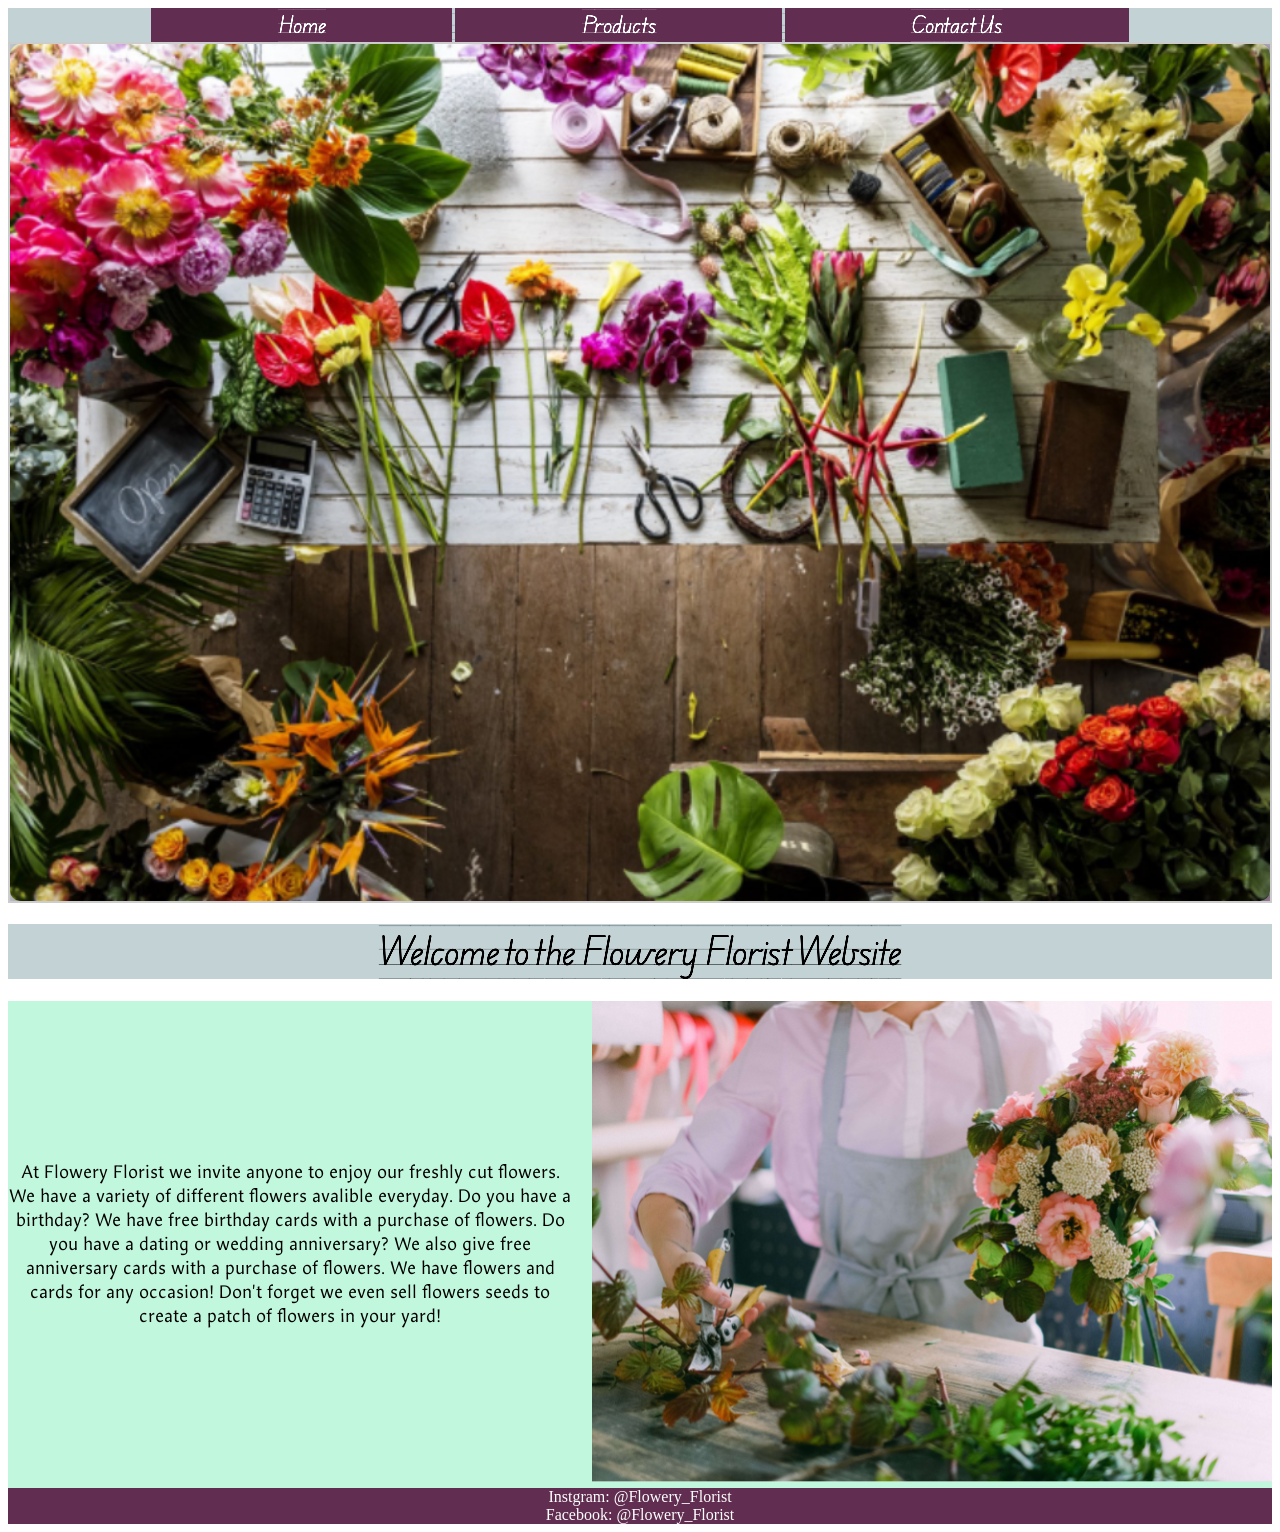
<file: index.html>
<!DOCTYPE html>
<html lang="en">
<head>
    <meta charset="UTF-8">
    <meta name="viewport" content="width=device-width, initial-scale=1.0">
    <title>Home</title>
    <link rel="stylesheet"  href="./css/style.css">
        <link rel="preconnect" href="https://fonts.googleapis.com">
        <link rel="preconnect" href="https://fonts.gstatic.com" crossorigin>
        <link href="https://fonts.googleapis.com/css2?family=Amarna:ital,wght@0,100..700;1,100..700&family=Edu+AU+VIC+WA+NT+Guides:wght@400..700&display=swap" rel="stylesheet">
</head>
<body>
    <header> 
        <nav>
            <a href="index.html">Home</a>
            <a href="product.html">Products</a>
            <a href="contact.html">Contact Us</a>
        </nav>
        <div class="flower_work">
        <img src="./images/flower_work.png" alt="work table and flowers"/>
        </div>
    </header>
    <h1>Welcome to the Flowery Florist Website</h1>
    <div class="text-content">
        <p> At Flowery Florist we invite anyone to enjoy our freshly cut flowers.
            We have a variety of different flowers avalible everyday.
            Do you have a birthday? We have free birthday cards with a purchase of flowers.
            Do you have a dating or wedding anniversary? We also give free anniversary cards with a purchase of flowers.
            We have flowers and cards for any occasion!
            Don't forget we even sell flowers seeds to create a patch of flowers in your yard!
        </p>
        <div class="container">
            <img src="./images/florist_680.png" alt="florist working with flowers"/>
        </div>
    </div>
</body>
<footer>Instgram: @Flowery_Florist</footer>
<footer>Facebook: @Flowery_Florist</footer>
</html>
</file>
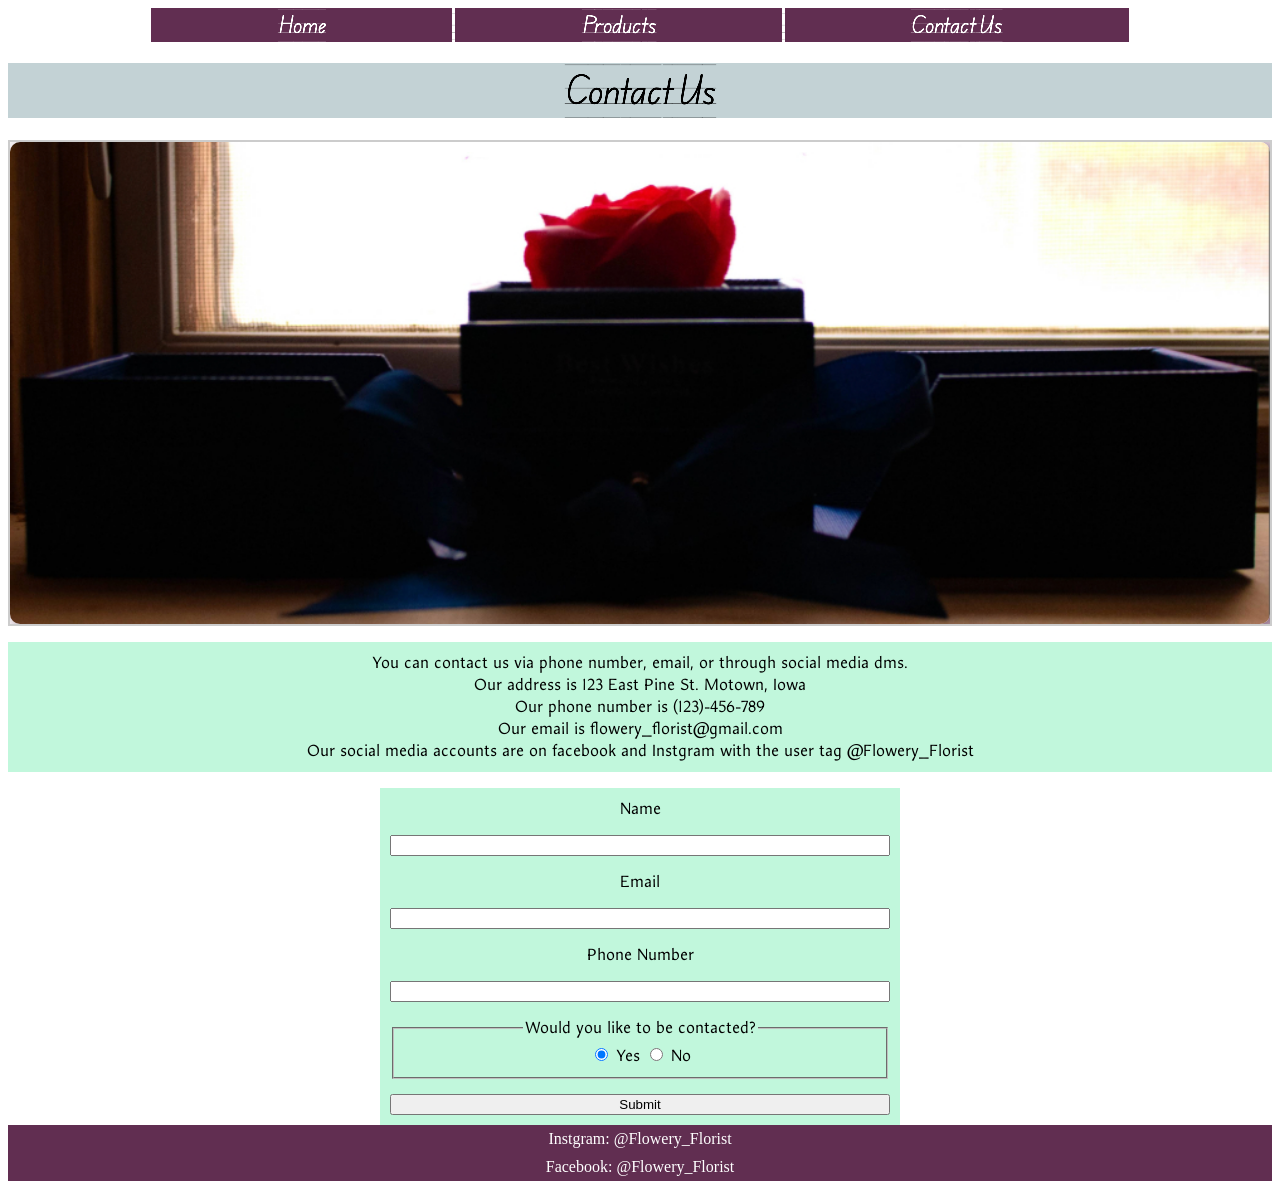
<file: contact.html>
<!DOCTYPE html>
<html lang="en">
<head>
    <meta charset="UTF-8">
    <meta name="viewport" content="width=device-width, initial-scale=1.0">
    <title>Contact Us</title>
    <link rel="stylesheet"  href="./css/contact.css">
        <link rel="preconnect" href="https://fonts.googleapis.com">
        <link rel="preconnect" href="https://fonts.gstatic.com" crossorigin>
        <link href="https://fonts.googleapis.com/css2?family=Amarna:ital,wght@0,100..700;1,100..700&family=Edu+AU+VIC+WA+NT+Guides:wght@400..700&display=swap" rel="stylesheet">
</head>
<body>
    <header>
        <nav>
            <a href="index.html">Home</a>
            <a href="product.html">Products</a>
            <a href="contact.html">Contact Us</a>
        </nav>
    </header>
    <div>
        <h1>Contact Us</h1>
        <div class="flower_case">
        <img src="images/flower_case.jpg" alt="flower case"/>
        </div>
            <ul>
                <li>You can contact us via phone number, email, or through social media dms.</li>
                <li>Our address is 123 East Pine St. Motown, Iowa</li>
                <li>Our phone number is (123)-456-789</li>
                <li>Our email is flowery_florist@gmail.com</li>
                <li>Our social media accounts are on facebook and Instgram with the user tag @Flowery_Florist</li>
            </ul>
    </div>
    <form
         method="post"
    >
            <label for="name">Name</label>
            <input type="text" id="name" name="name" required />
            <label for="email">Email</label>
            <input type="text" id="email" name="email" required />
            <label for="phone">Phone Number</label>
            <input type="text" id="phone" name="phone" required />
        <fieldset>
            <legend>Would you like to be contacted?</legend>
            <input type="radio" id="yes" value="yes" name="contact" checked/>
            <label for="yes">Yes</label>
            <input type="radio" id="no" value="no" name="contact"/>
            <label for="no">No</label>
        </fieldset>
        <input type="submit" value="Submit"/>
    </form>
</body>
<footer>Instgram: @Flowery_Florist</footer>
<footer>Facebook: @Flowery_Florist</footer>
</html>
</file>
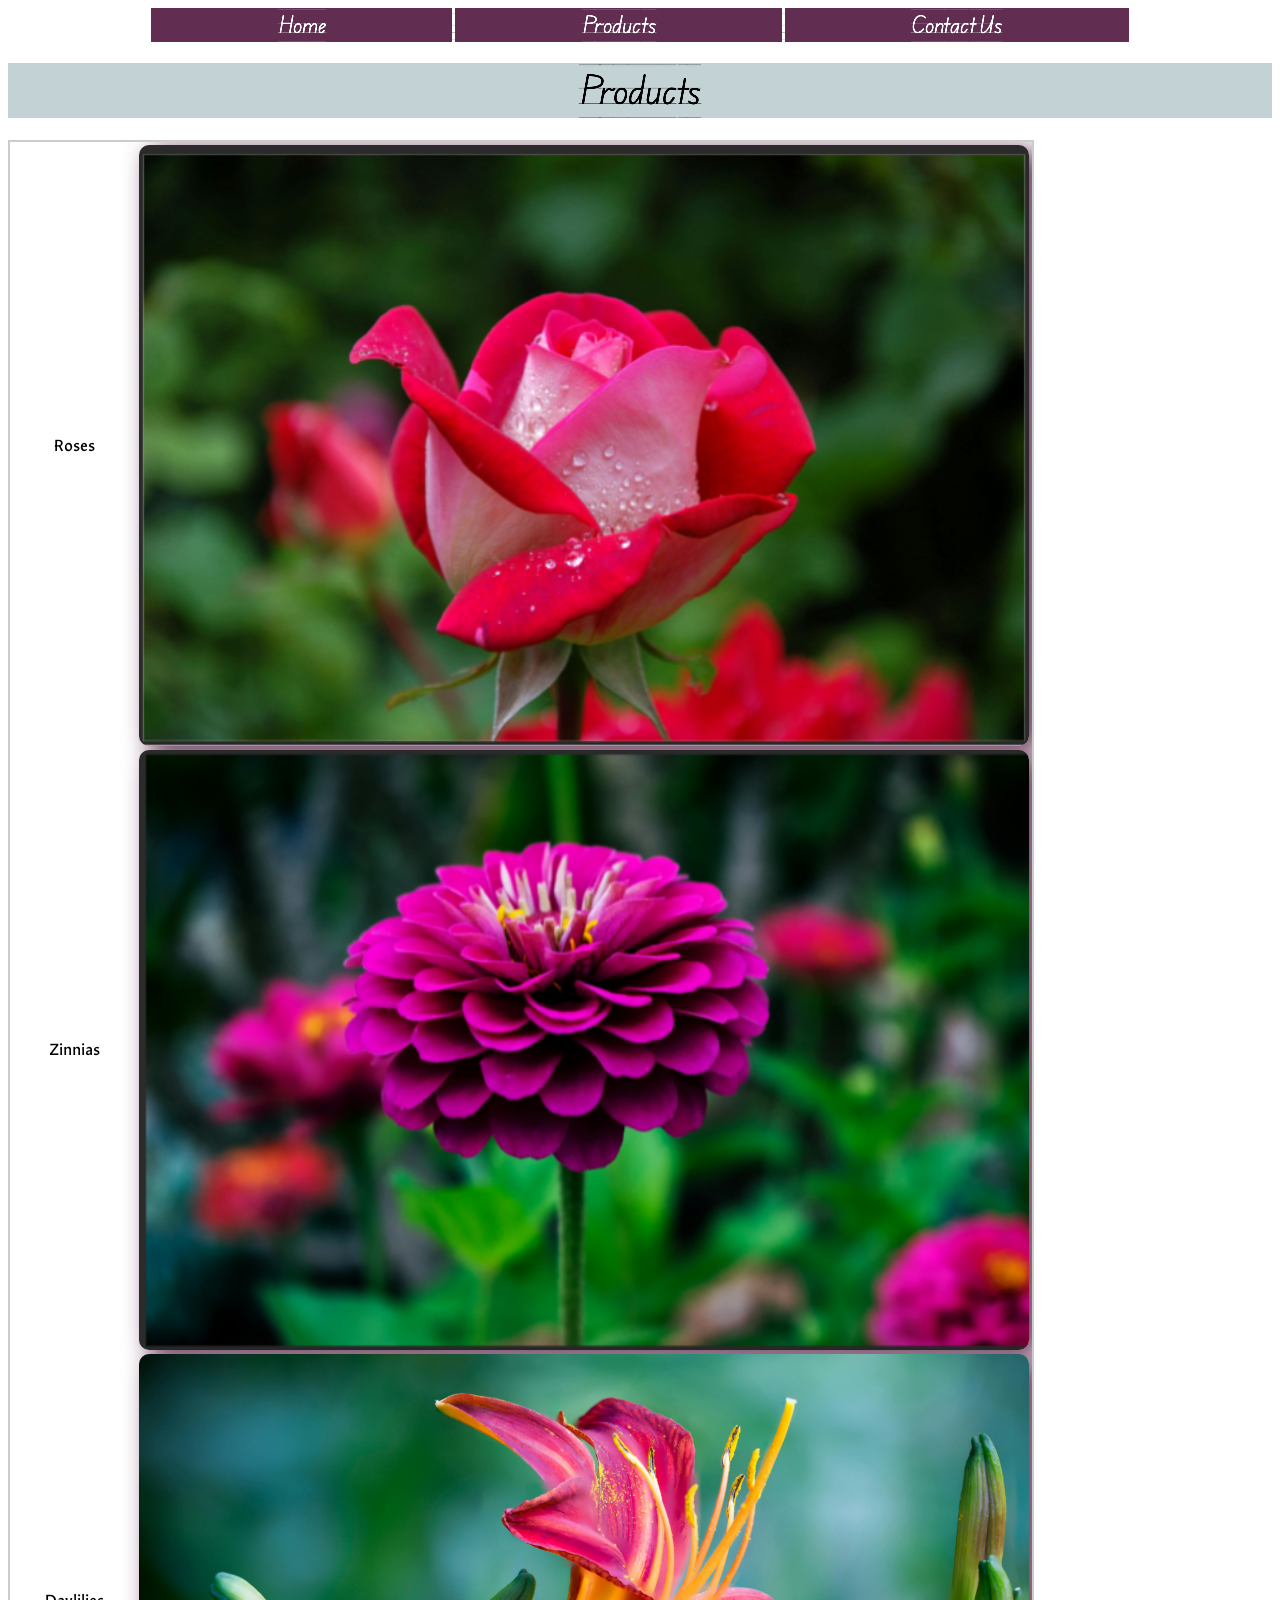
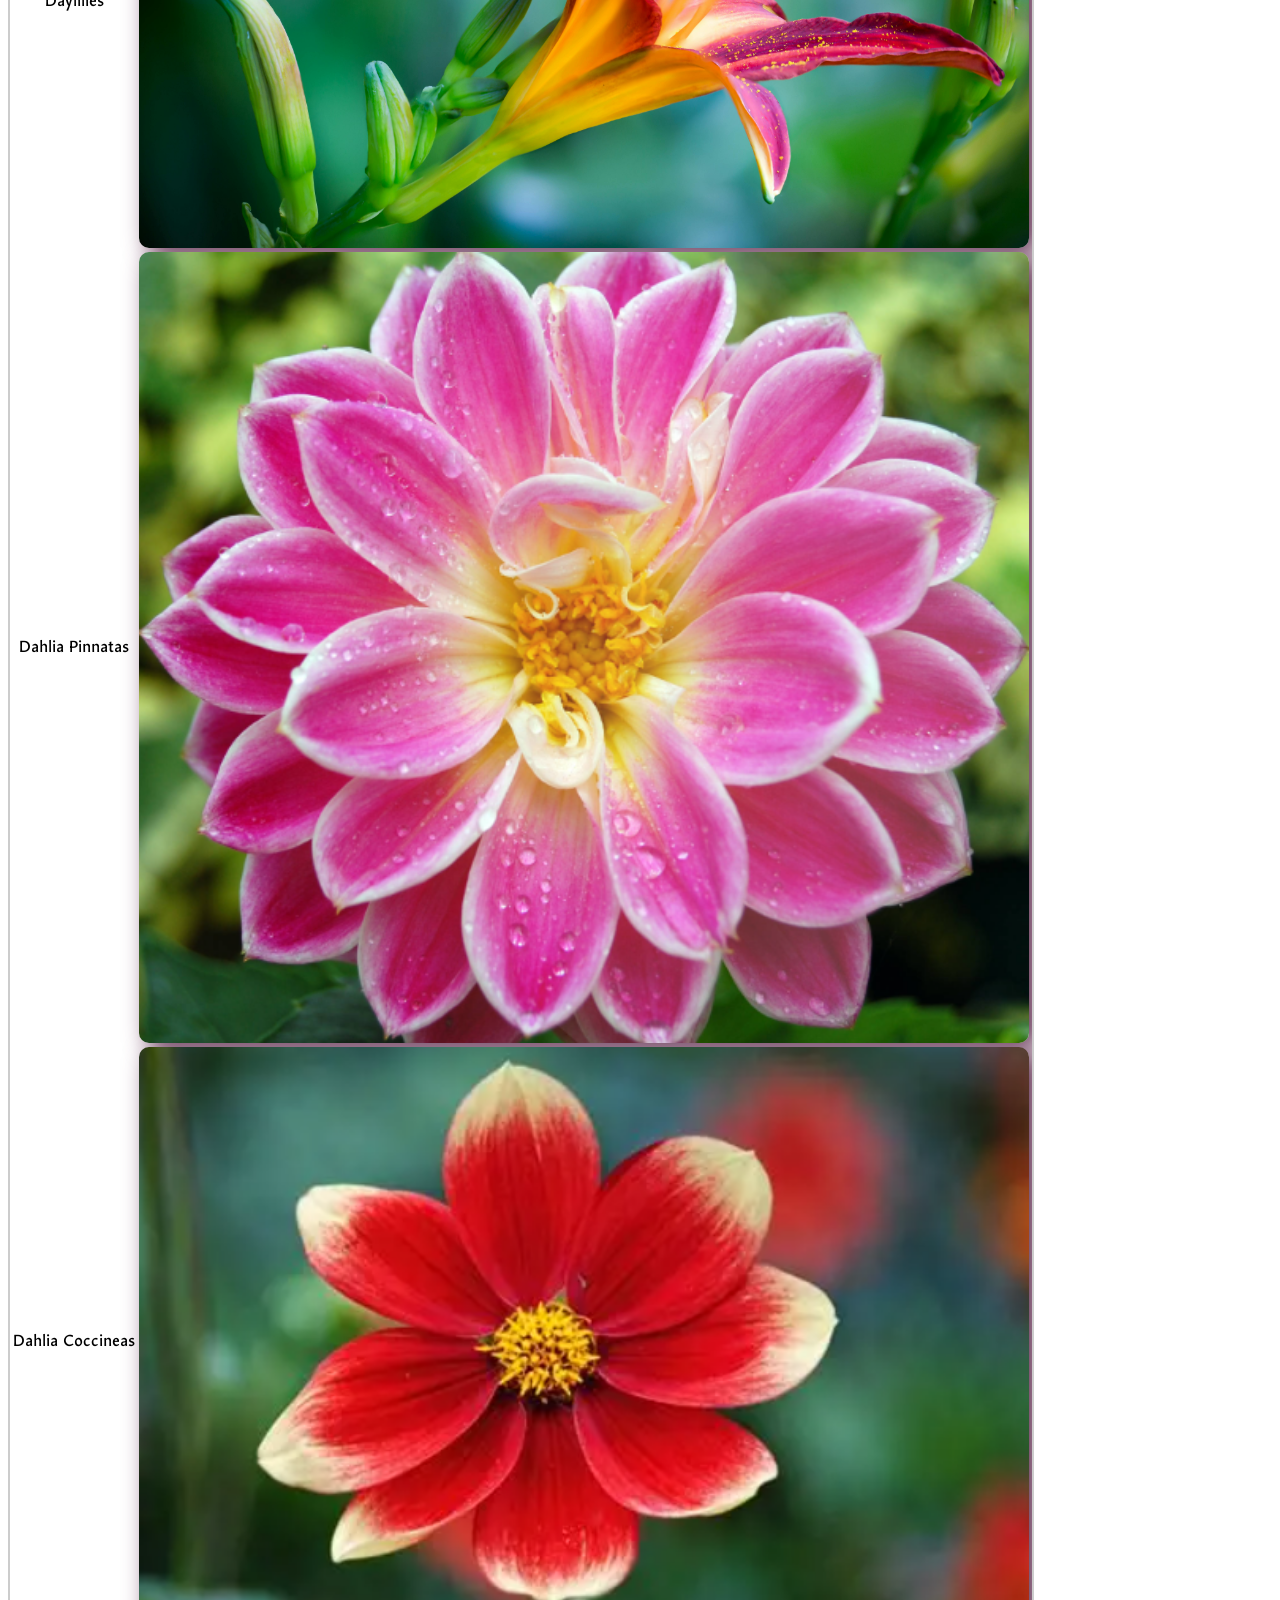
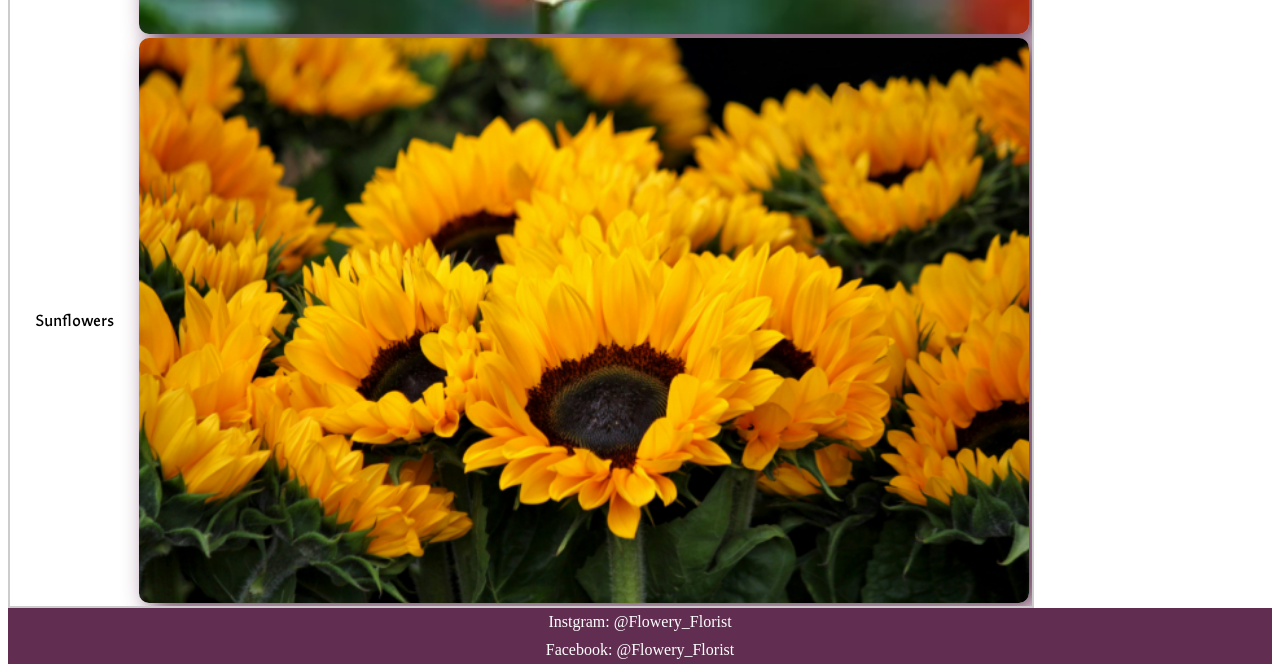
<file: product.html>
<!DOCTYPE html>
<html lang="en">
<head>
    <meta charset="UTF-8">
    <meta name="viewport" content="width=device-width, initial-scale=1.0">
    <title>Products</title>
    <link rel="stylesheet"  href="./css/product.css">
        <link rel="preconnect" href="https://fonts.googleapis.com">
        <link rel="preconnect" href="https://fonts.gstatic.com" crossorigin>
        <link href="https://fonts.googleapis.com/css2?family=Amarna:ital,wght@0,100..700;1,100..700&family=Edu+AU+VIC+WA+NT+Guides:wght@400..700&display=swap" rel="stylesheet">
</head>
<body>
    <header>
        <nav class="Nav">
            <a href="index.html">Home</a>
            <a href="product.html">Products</a>
            <a href="contact.html">Contact Us</a>
        </nav>
    </header>
    <h1>Products</h1>
    <table>
        <tr>
            <th>Roses</th>
            <th><img src="./images/flower1.png"alt="Roses"/></th>
        </tr>
        <tr>
            <th>Zinnias</th>
            <th><img src="images/flower2.png" alt="Zinnias"/></th>
        </tr>
        <tr>
            <th>Daylilies</th>
            <th><img src="./images/flower3.png" alt="Daylilies"/></th>
        </tr>
        <tr>
            <th>Dahlia Pinnatas</th>
            <th><img src="./images/flower4.png" alt="Dahlia"/></th>
        </tr>
        <tr>
            <th>Dahlia Coccineas</th>
            <th><img src="./images/flower5.png" alt="Dahlia Coccineas"/></th>
        </tr>
        <tr>
            <th>Sunflowers</th>
            <th><img src="./images/flower6.png" alt="Sunflowers"/></th>
        </tr>
    </table>
       
</body>
<footer>Instgram: @Flowery_Florist</footer>
<footer>Facebook: @Flowery_Florist</footer>
</html>
</file>
<file: css/style.css>
header, h1{
    text-align: center;
    background-color: #C3D2D5;
    font-family: "Edu AU VIC WA NT Guides", cursive;
    font-optical-sizing: auto;
    font-weight: 400;
    font-style: normal;
    
}

nav a{
    text-decoration: none;
    padding-left: 10%;
    padding-right: 10%;
    color: white;
    font-size: larger;
    background-color: #612E51;
    font-family: "Edu AU VIC WA NT Guides", cursive;
    font-optical-sizing: auto;
    font-weight: 400;
    font-style: normal;
    
}

@media (max-width:840px){
    nav a {
    display: flex;
    flex-direction: column;
    width: 100%
    }
}
.text-content{
    display: flex;
    align-items: center;
    text-align: center;
    gap: 20px;
    margin: auto;
    background-color: #C1F7DC;
    color: black;
    font-size: large;
    font-family: "Amarna", sans-serif;
    font-optical-sizing: auto;
    font-weight: 400;
    font-style: normal;
}

.flower_work img{
    box-shadow: 10px 5px 25px #612E51;
    border-radius: 10px;
    max-width: 100%;
    width:100%;
    height:auto;
    display: block;
}

.flower_work{
    width: auto;
    height: auto;
    border: 2px solid #ccc;
    overflow: hidden;
}

.container{
    margin: 0;
    color: black;
    width:100%;
    height:auto;
    display: block;
}



footer{
    text-align: center;
    background-color: #612E51;
    color: white;
    font-family: Georgia, 'Times New Roman', Times, serif;
}
</file>
<file: css/contact.css>
nav a{
    text-decoration: none;
    padding-left: 10%;
    padding-right: 10%;
    color: white;
    font-size: larger;
    background-color: #612E51;
    font-family: "Edu AU VIC WA NT Guides", cursive;
    font-optical-sizing: auto;
    font-weight: 400;
    font-style: normal;
}

@media (max-width:840px){
    nav a {
    display: flex;
    flex-direction: column;
    width: 100%
    }
}

header{
    text-align: center;
    font-family: "Edu AU VIC WA NT Guides", cursive;
  font-optical-sizing: auto;
  font-weight: 400;
  font-style: normal;
}

h1{
    text-align: center;
    background-color: #C3D2D5;
    font-family: "Edu AU VIC WA NT Guides", cursive;
    font-optical-sizing: auto;
    font-weight: 400;
    font-style: normal;
}

.flower_case img{
    box-shadow: 10px 5px 25px #612E51;
    border-radius: 10px;
    align-items: center;
    width:100%;
    height:auto;
    display: block;
}
.flower_case{
    width: auto;
    height: auto;
    border: 2px solid #ccc;
    overflow: hidden;
}

ul{
    list-style-type: none;
    text-align: center;
    background-color: #C1F7DC;
    padding: 10px;
    font-family: "Amarna", sans-serif;
    font-optical-sizing: auto;
    font-weight: 400;
    font-style: normal;
}

form{
    max-width: 500px;
    width: 90%;
    margin: auto;
    display: flex;
    flex-direction: column;
    gap: 15px;
    text-align: center;
    background-color: #C1F7DC;
    padding: 10px;
    font-family: "Amarna", sans-serif;
    font-optical-sizing: auto;
    font-weight: 400;
    font-style: normal;
}


footer{
    text-align: center;
    background-color: #612E51;
    color: white;
    padding: 5px;
    font-family: Georgia, 'Times New Roman', Times, serif;
}
</file>
<file: css/product.css>
nav a{
    text-decoration: none;
    padding-left: 10%;
    padding-right: 10%;
    color: white;
    font-size: larger;
    background-color: #612E51;
    font-family: "Edu AU VIC WA NT Guides", cursive;
    font-optical-sizing: auto;
    font-weight: 400;
    font-style: normal;
}


@media (max-width:840px){
    nav a {
    display: flex;
    flex-direction: column;
    width: 100%
    }
}

header {
text-align: center;
  font-family: "Edu AU VIC WA NT Guides", cursive;
  font-optical-sizing: auto;
  font-weight: 400;
  font-style: normal;
}

h1{
    text-align: center;
    background-color: #C3D2D5;
    font-family: "Edu AU VIC WA NT Guides", cursive;
    font-optical-sizing: auto;
    font-weight: 400;
    font-style: normal;
}

table{
    width: auto;
    height: auto;
    border: 2px solid #ccc;
    overflow: hidden;
    font-family: "Amarna", sans-serif;
    font-optical-sizing: auto;
    font-weight: 400;
    font-style: normal;
}

table img{
    width:100%;
    height:auto;
    display: block;
}

p{
    background-color: #C1F7DC;
    padding: 5px;
}

img{
    width: 450px;
    height: 400px;
    box-shadow: 10px 5px 25px #612E51;
    border-radius: 10px;
    max-width: 100%;
}

@media screen and (min-width:500px) {
    img {
        max-width:100%;
    }
}

footer{
    text-align: center;
    background-color: #612E51;
    color: white;
    padding: 5px;
    font-family: Georgia, 'Times New Roman', Times, serif;
}
</file>
